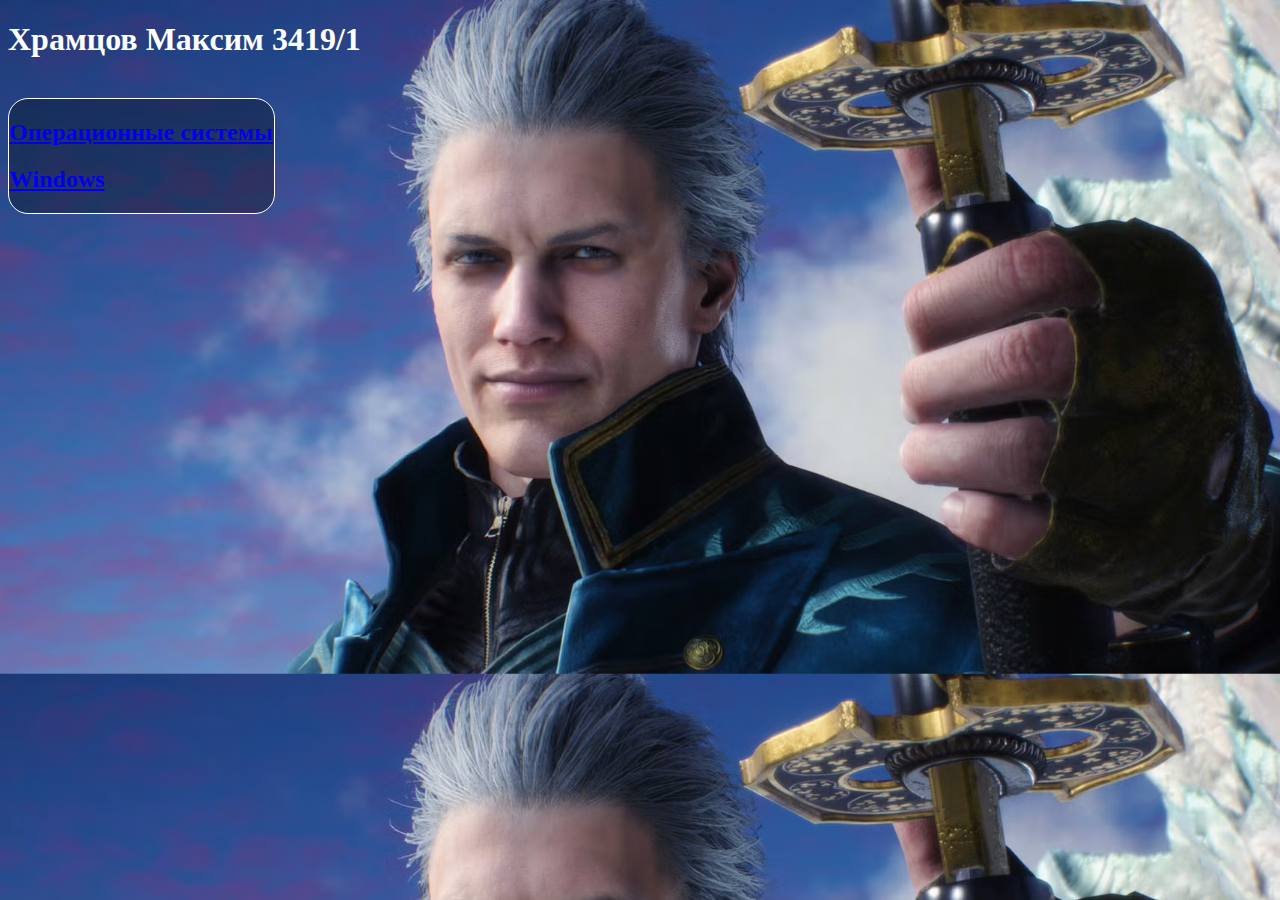
<file: index.html>
<!DOCTYPE html>
<html lang="en">
<head>
    <meta charset="UTF-8">
    <meta name="viewport" content="width=device-width, initial-scale=1.0">
    <title>Motivation</title>
<style>
    body{
        background-image: url(images/Devil-May-Cry-Vergil.avif);
        background-size: cover;
        color: rgb(255, 255, 255);
    }
    .main{
        background-color: rgba(0, 0, 0, 0.308);
        width: 265px;
        border: 1px solid white;
        border-radius: 20px;
    }
</style>
</head>
<body>
   
    <h1>Храмцов Максим 3419/1</h1>
    <br>
     <div class="main">
        <a href="oper.html"><h2>Операционные системы</h2></a>
        <a href="windows.html"><h2>Windows</h2></a>
    
    </div>
</body>
</html>
</file>
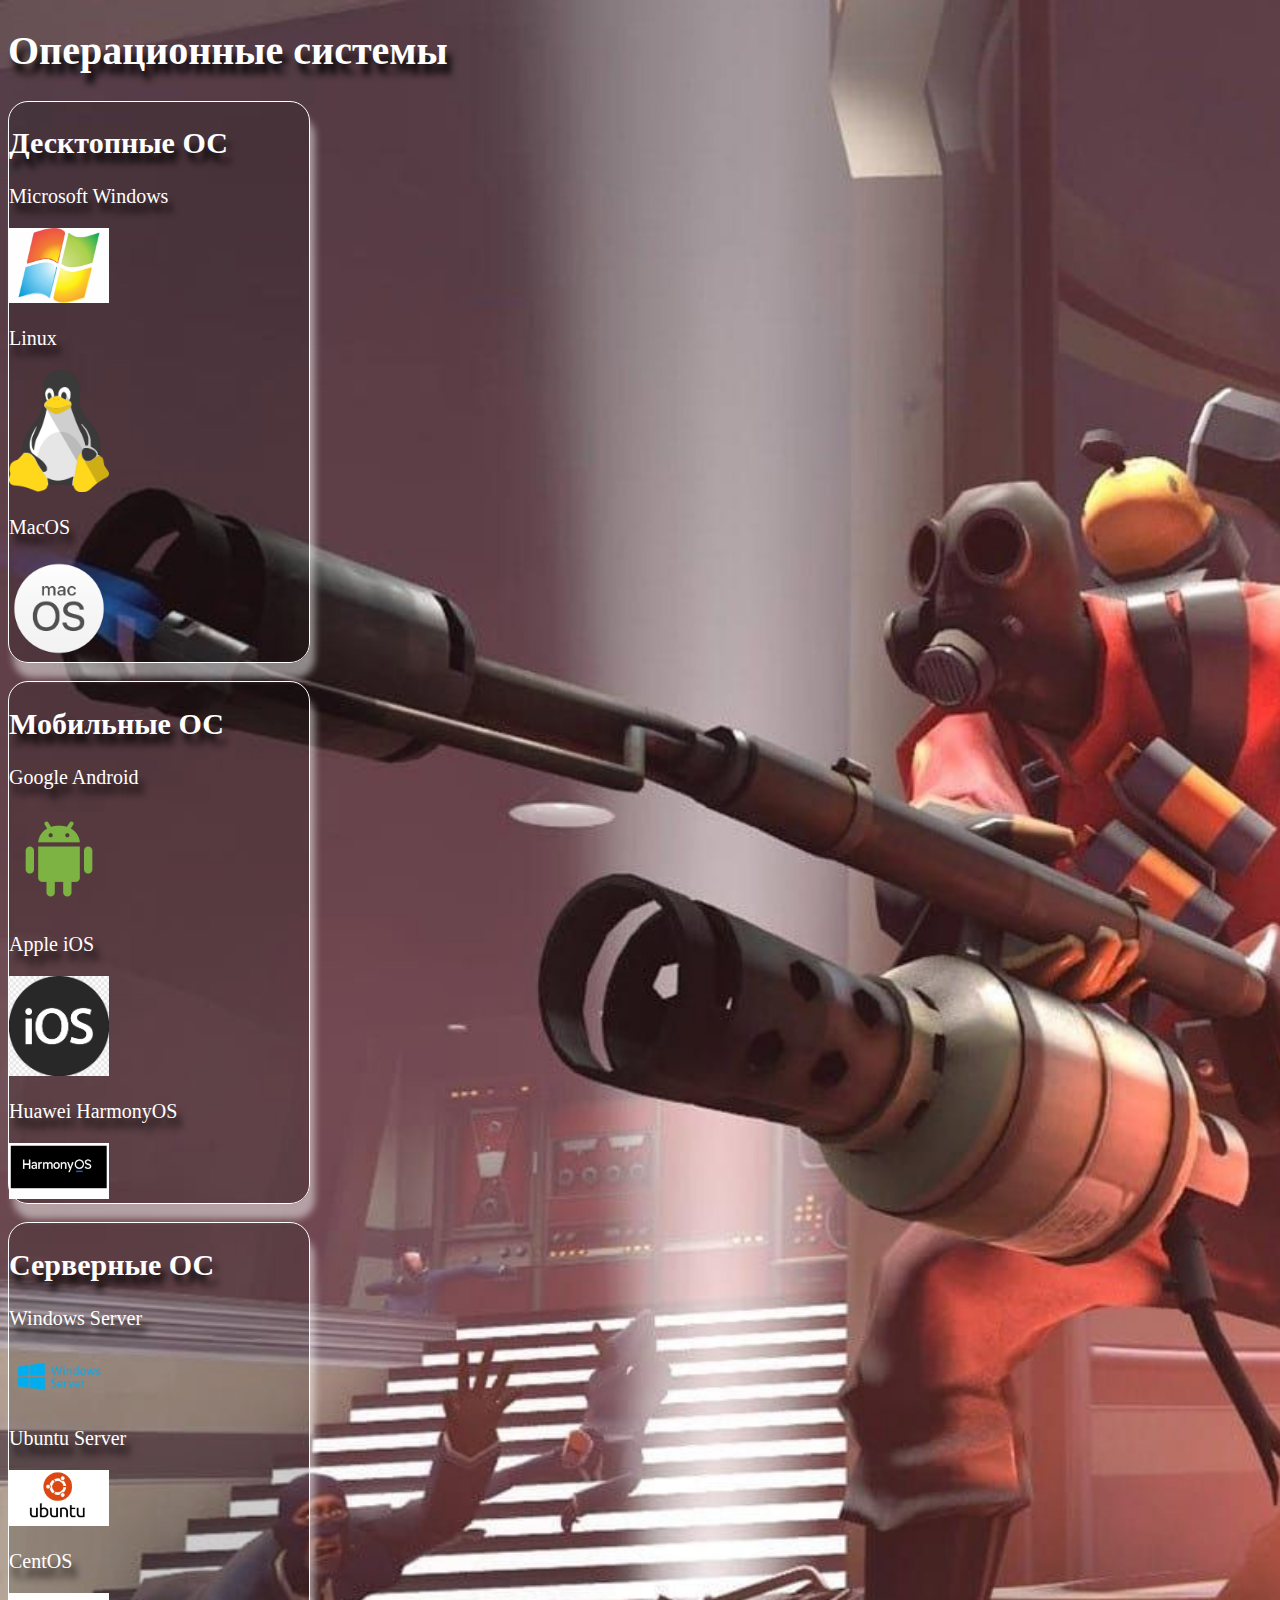
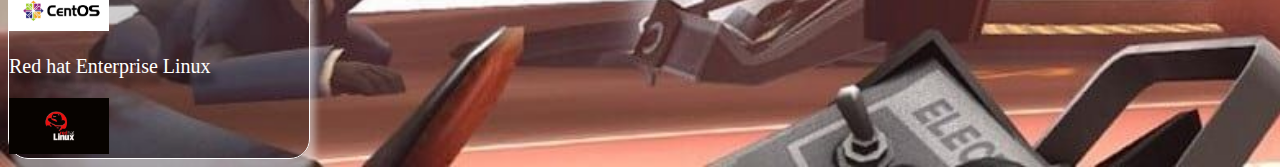
<file: oper.html>
<!DOCTYPE html>
<html lang="en">
<head>
    <meta charset="UTF-8">
    <meta name="viewport" content="width=device-width, initial-scale=1.0">
    <title>Опр.системы</title>
    <link rel="stylesheet" href="style.css">
    <style>
        .desk_OS{
            background-color: rgba(14, 14, 14, 0.192);
            width: 300px;
            border: 1px solid white;
            border-radius: 20px;
            box-shadow: 5px 15px 7px rgba(255, 255, 255, 0.486);
        }
        .phone_OS{
            background-color: rgba(14, 14, 14, 0.192);
            width: 300px;
            border: 1px solid white;
            border-radius: 20px;
            box-shadow: 5px 15px 7px rgba(255, 255, 255, 0.486);
        }
        .server_OS{
            background-color: rgba(14, 14, 14, 0.192);
            width: 300px;
            border: 1px solid white;
            border-radius: 20px;
            box-shadow: 5px 15px 7px rgba(255, 255, 255, 0.486);
        }
    </style>
</head>
<body>
   <h1>Операционные системы</h1>
<div class="desk_OS" >
    <h2>Десктопные ОС</h2>
    <p>Microsoft Windows</p><img class= "logo" src="images/windows.jpg">
    <p>Linux</p><img class="logo" src="images/linux_PNG21.webp">
    <p>MacOS</p><img class="logo" src="images/MacOS_logo_(2017).svg.png">
</div>
<br>
<div class="phone_OS">
    <h2>Мобильные ОС</h2>
    <p>Google Android</p><img class="logo" src="images/android.png">
    <p>Apple iOS</p><img class="logo" src="images/i.webp">
    <p>Huawei HarmonyOS</p><img class="logo" src="images/i (1).webp">
</div>
<br>
<div class="server_OS">
    <h2>Серверные ОС</h2>
    <p>Windows Server</p><img class="logo" src="images/20210521_udalennoye-administrirovaniye_windows_servera_1.png">
    <p>Ubuntu Server</p><img class="logo" src="images/7aa10abc45d6b57094abb753e592411df698c39f.webp">
    <p>CentOS</p><img class="logo" src="images/logo_centos.png">
    <p>Red hat Enterprise Linux</p><img class="logo" src="images/c5a33239f2ff67832f0e2ee485867c7eca1aad6b.jpg">
</div>
   
</body>
</html>
</file>
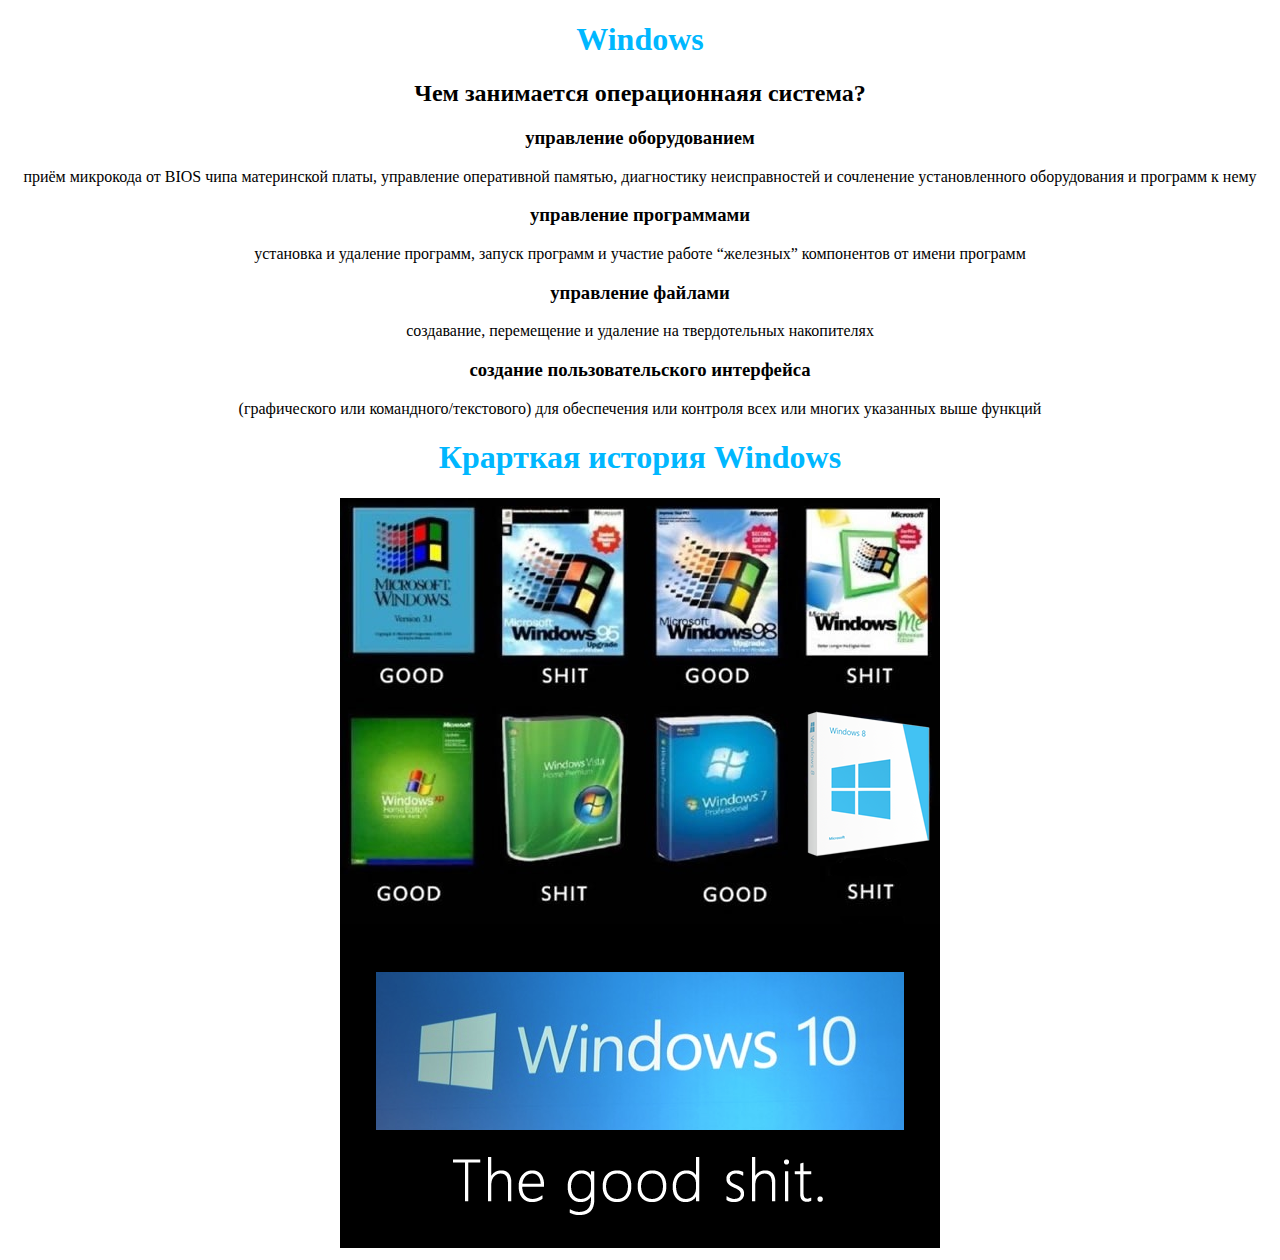
<file: windows.html>
<!DOCTYPE html>
 <html lang="en">
 <head>
    <meta charset="UTF-8">
    <meta name="viewport" content="width=device-width, initial-scale=1.0">
    <title>Document</title>
    <style>
        body{
            text-align: center;
        }
        h1{
            color: rgb(0, 183, 255);
        }
    </style>
 </head>
 <body>
    <h1>Windows</h1>
    <h2>Чем занимается операционнаяя система?</h2>
    <h3>управление оборудованием</h3>
    <p>приём микрокода от BIOS чипа материнской платы, управление оперативной памятью, диагностику неисправностей и сочленение установленного оборудования и программ к нему</p>
    <h3>управление программами</h3>
    <p>установка и удаление программ, запуск программ и участие работе “железных” компонентов от имени программ</p>
    <h3>управление файлами</h3>
    <p>создавание, перемещение и удаление на твердотельных накопителях</p>
    <h3>создание пользовательского интерфейса</h3>
    <p>(графического или командного/текстового) для обеспечения или контроля всех или многих указанных выше функций</p>

    <h1>Крарткая история Windows</h1>
    <img src="images/a0f267af4c8b5284c71c5e00ee876488.png" alt="">

 </body>
 </html>
</file>
<file: style.css>
body{
    background-image: url(images/tf2.jpg);
    background-size: cover;
    color: white;
}
.logo{width: 100px;}
h1{
    font-family: 'Times New Roman', Times, serif;
    font-size: 40px;
    color: rgb(255, 255, 255);
    text-shadow: 5px 10px 7px rgb(0, 0, 0);
}
h2{
    font-family: 'Times New Roman', Times, serif;
    font-size: 30px;
    color: rgb(255, 255, 255);
    text-shadow: 5px 10px 7px rgb(0, 0, 0);
}
p{
    font-family: 'Times New Roman', Times, serif;
    font-size: 20px;
    color: rgb(255, 255, 255);
    text-shadow: 5px 10px 7px rgb(0, 0, 0);
}
</file>
